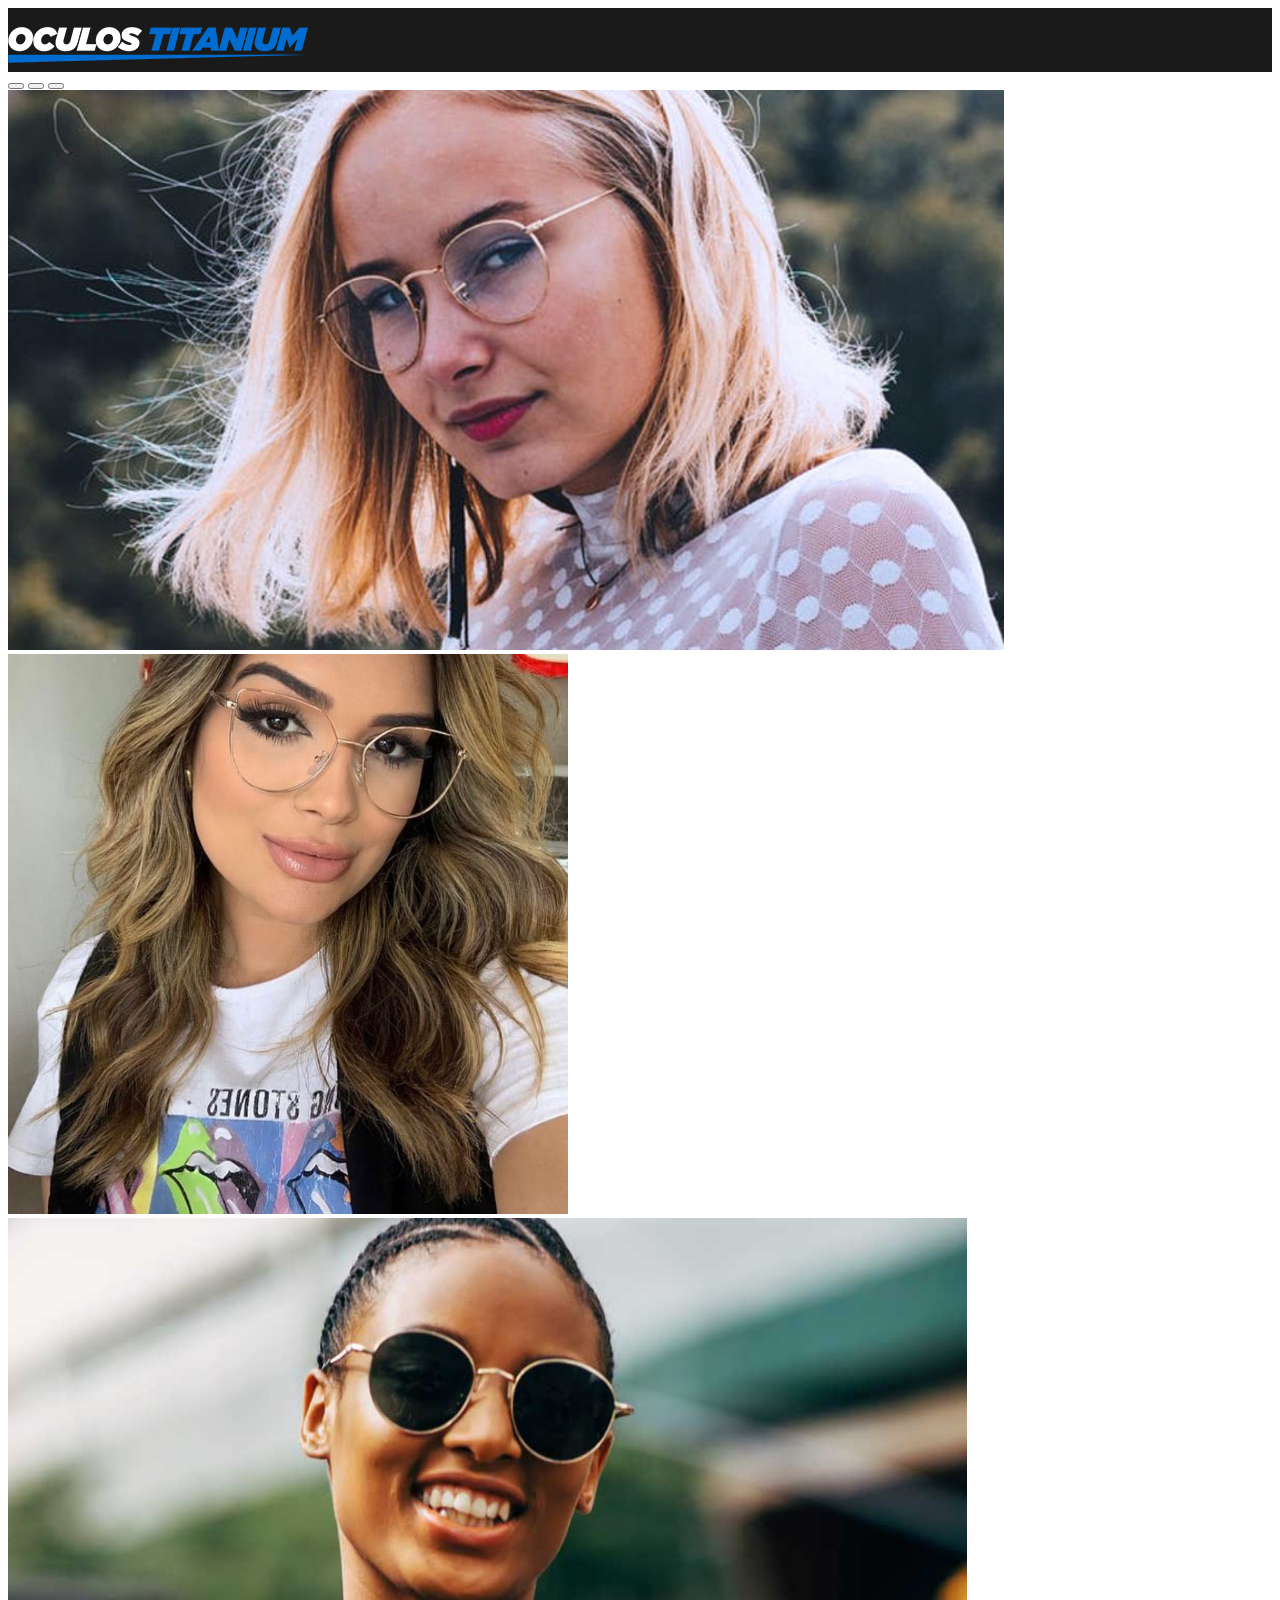
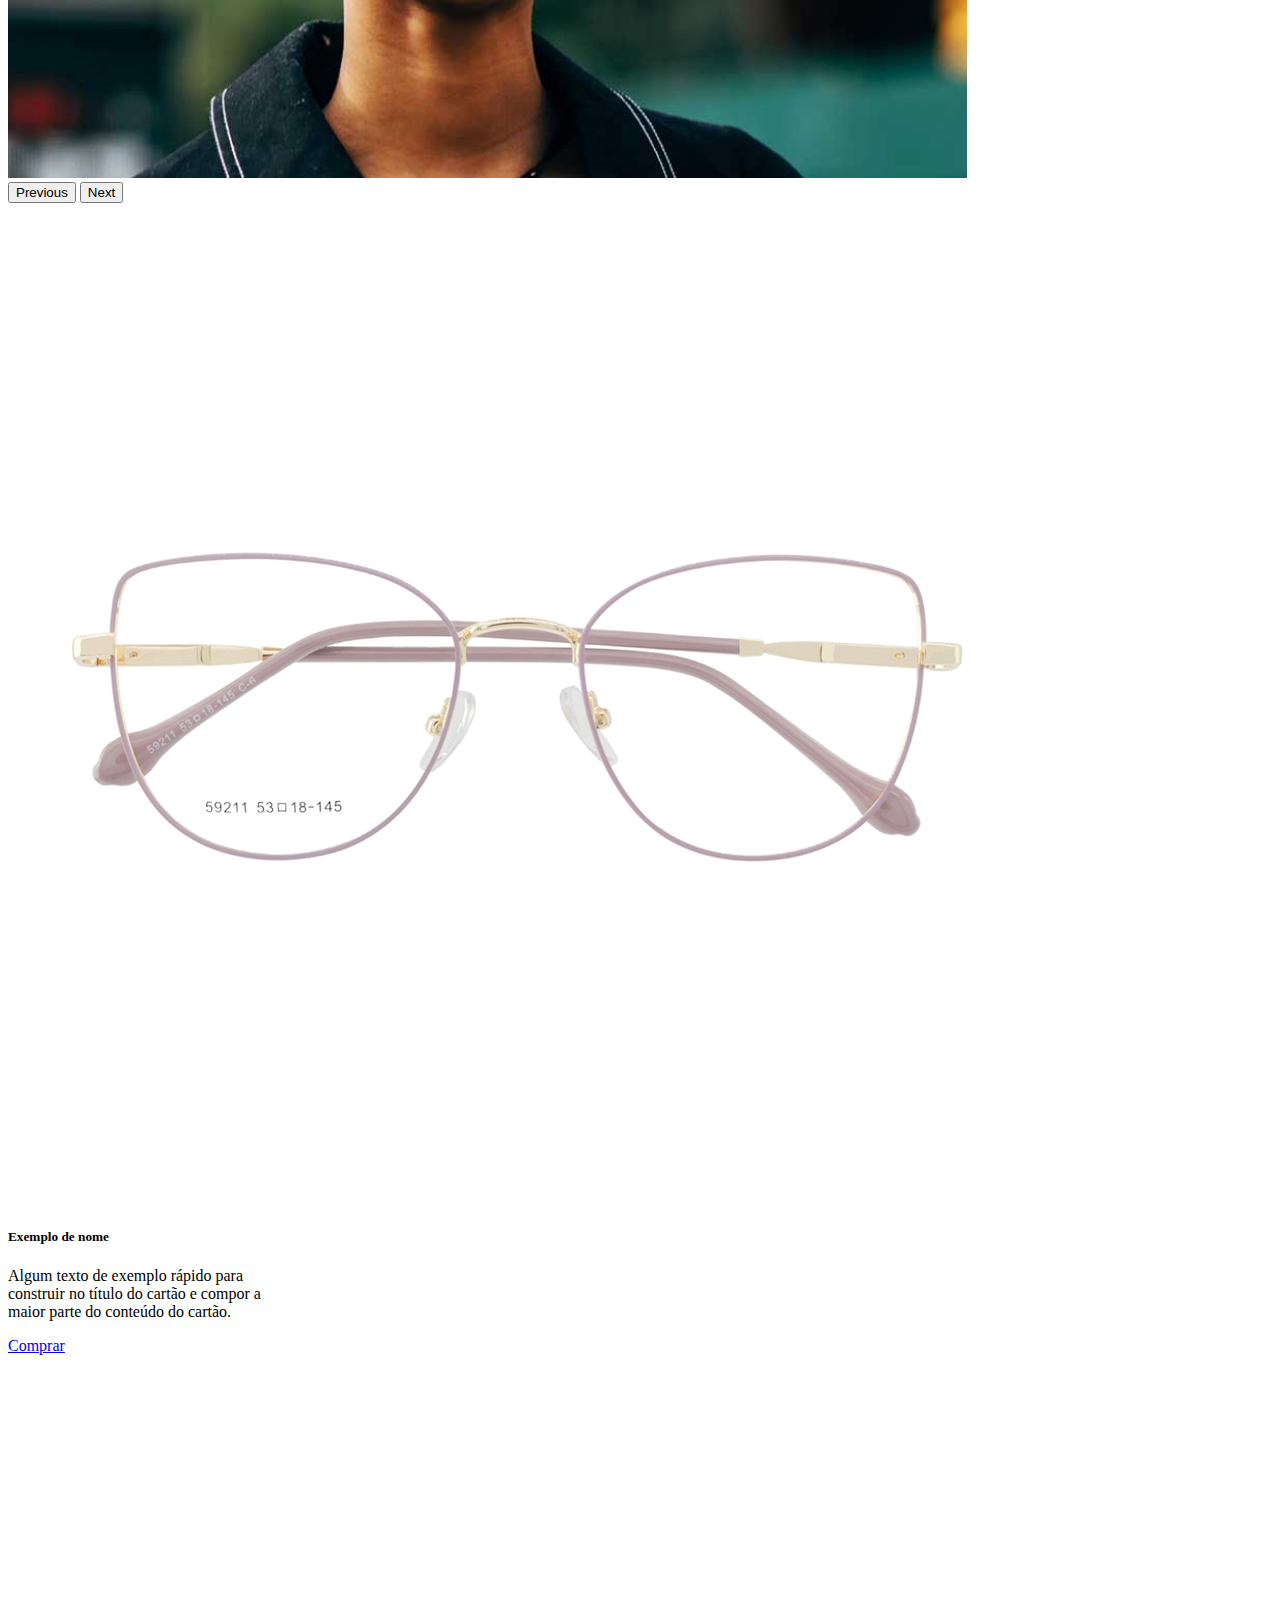
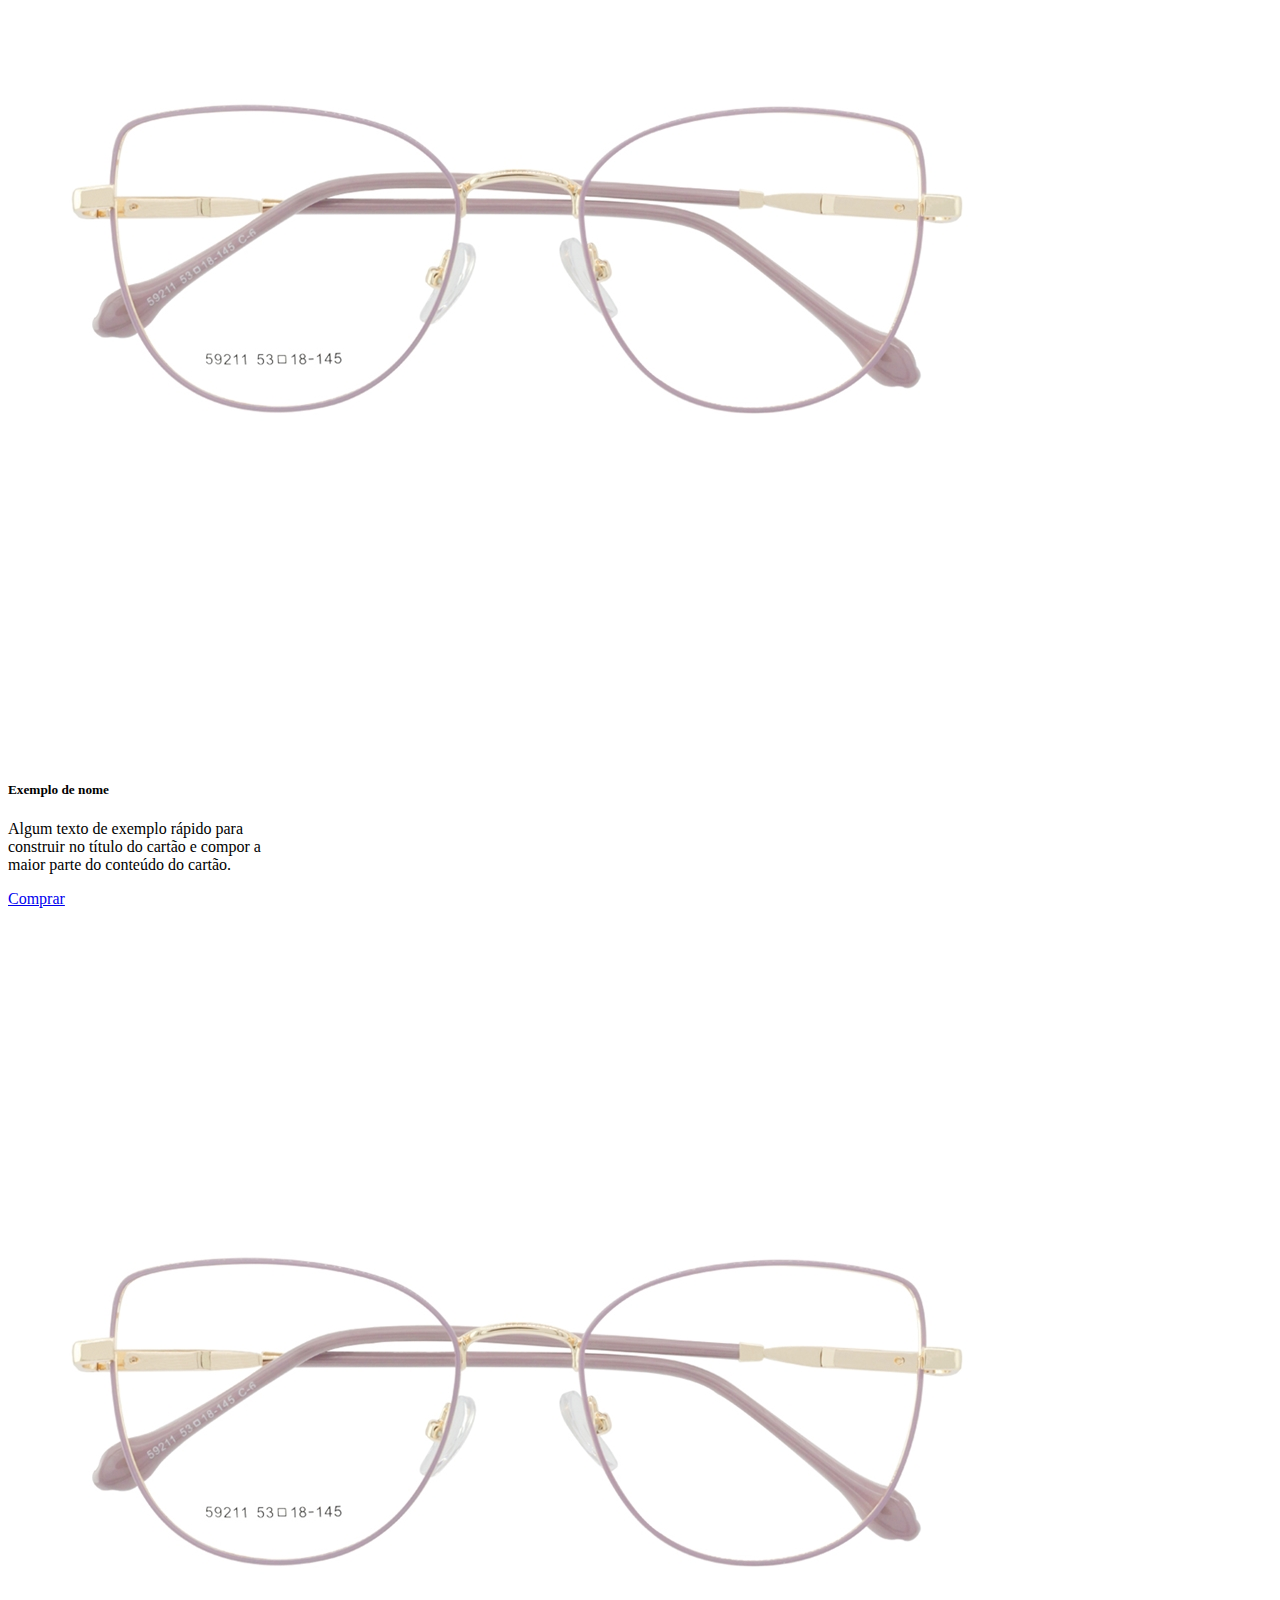
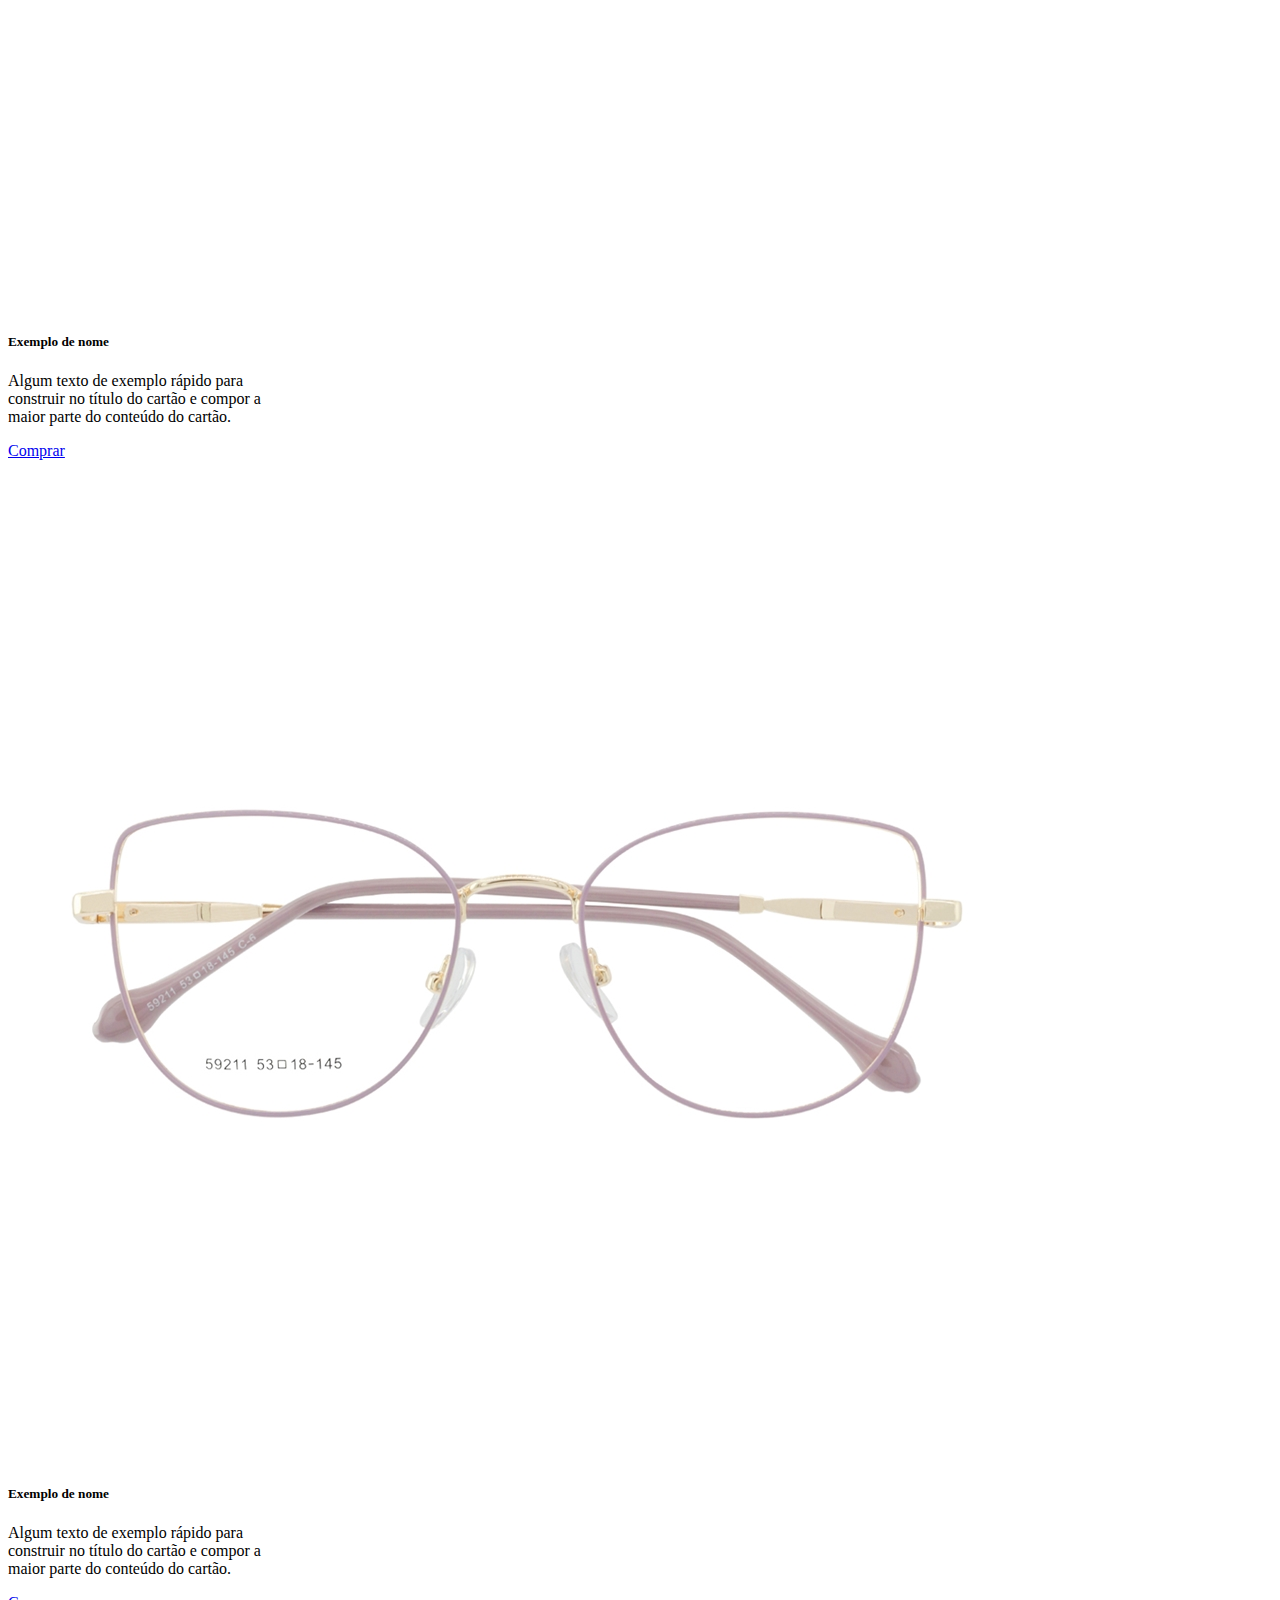
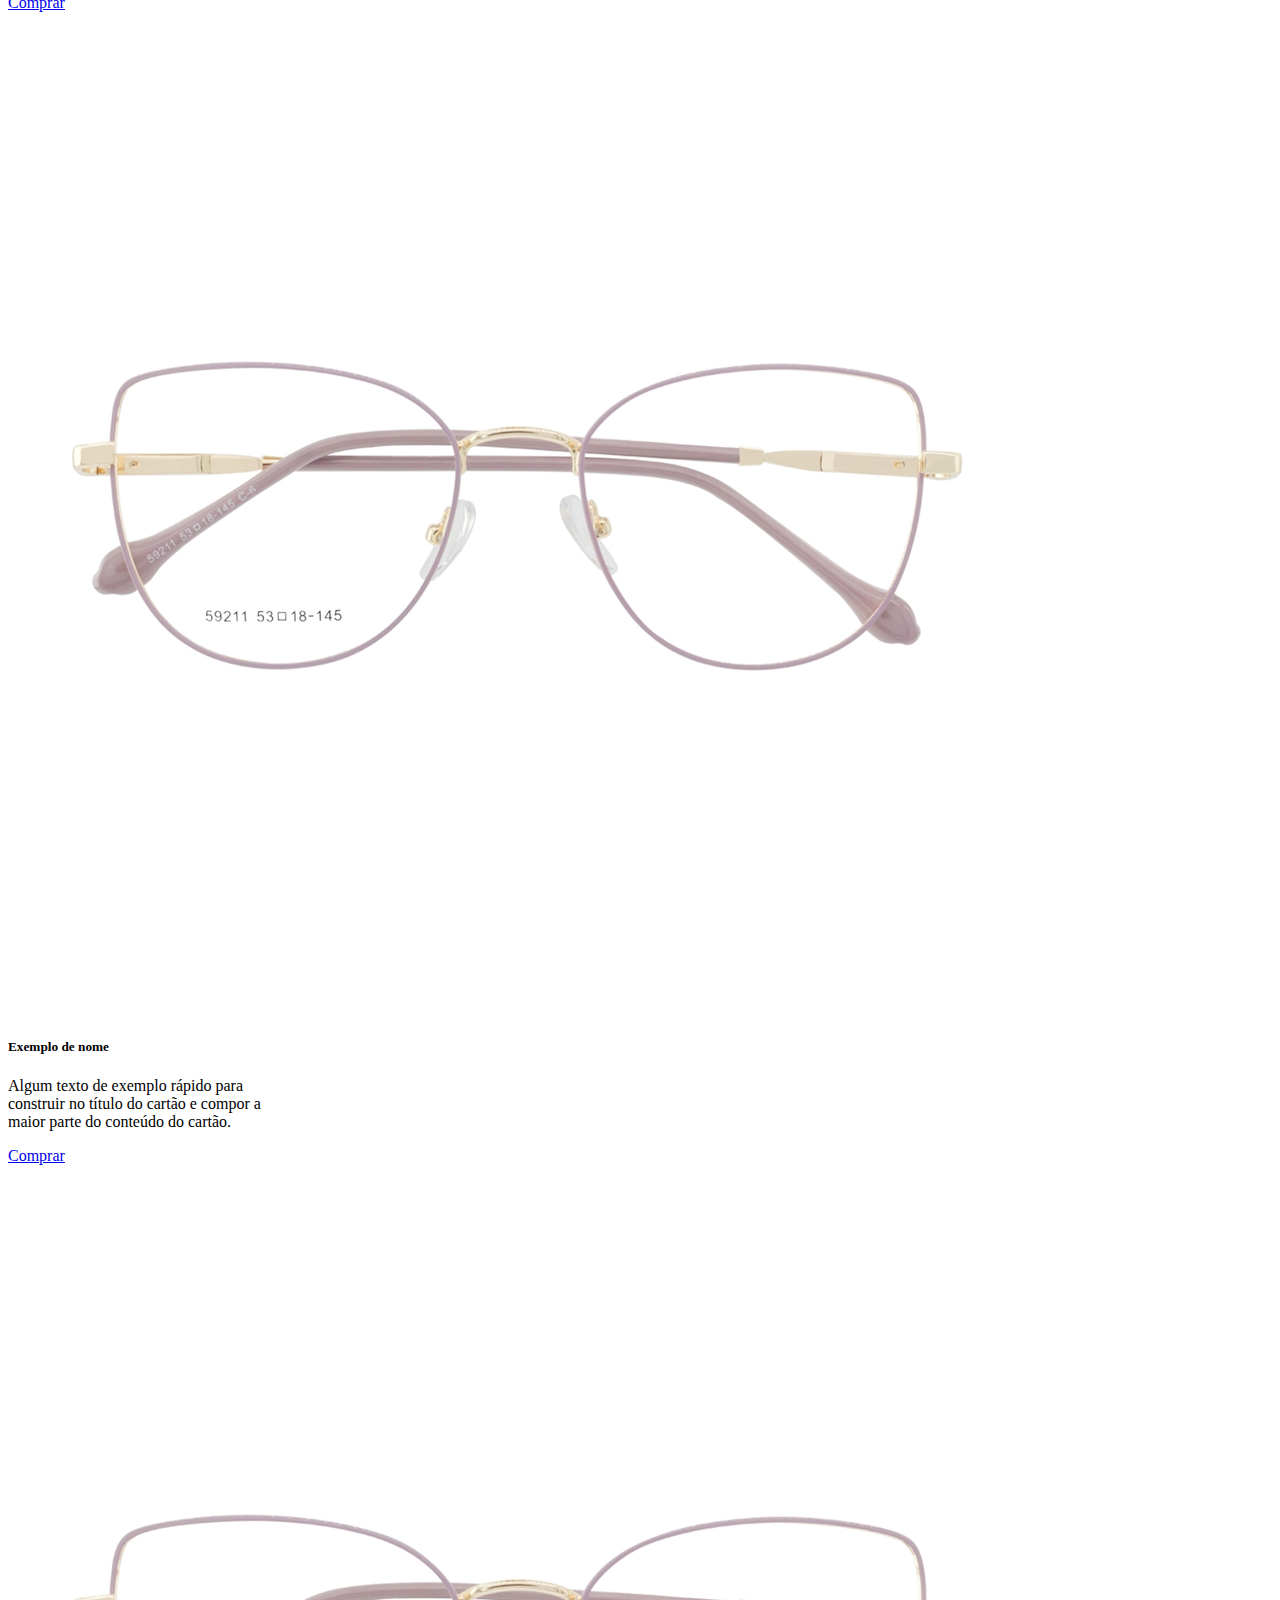
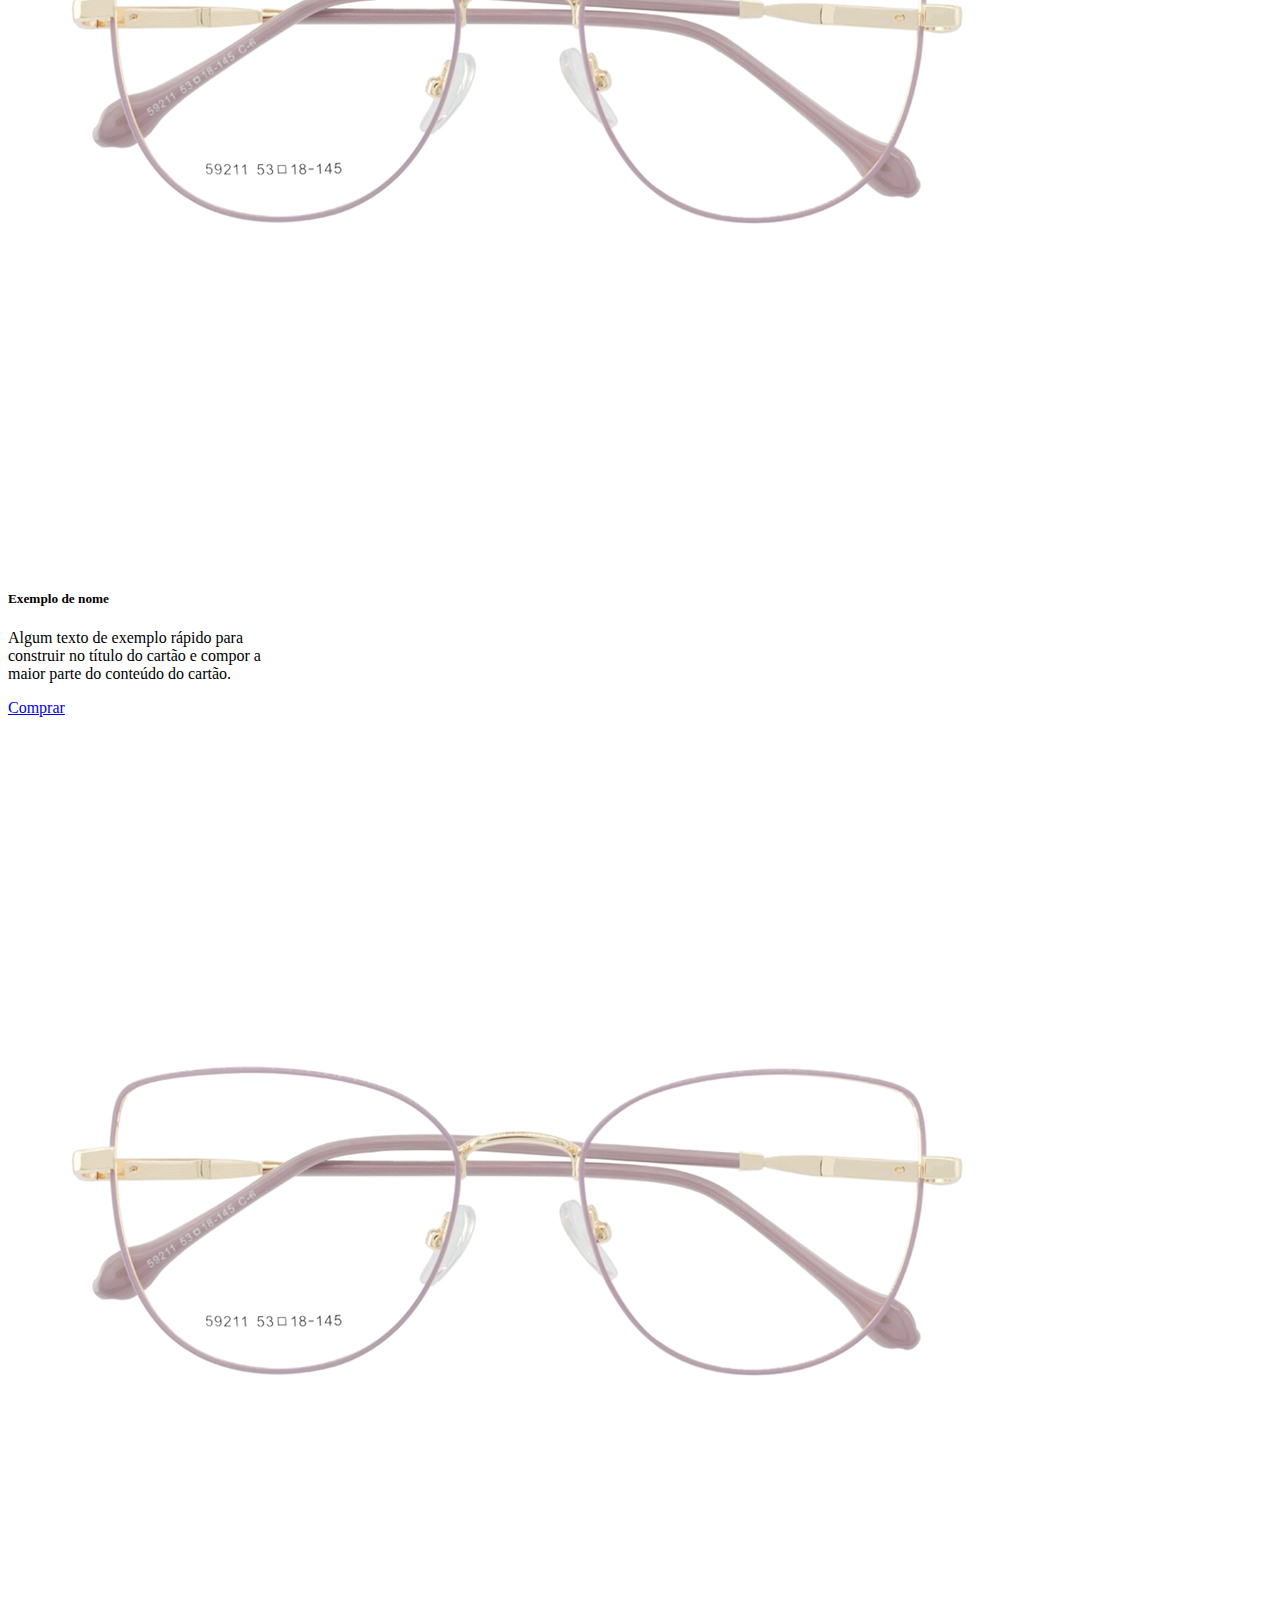
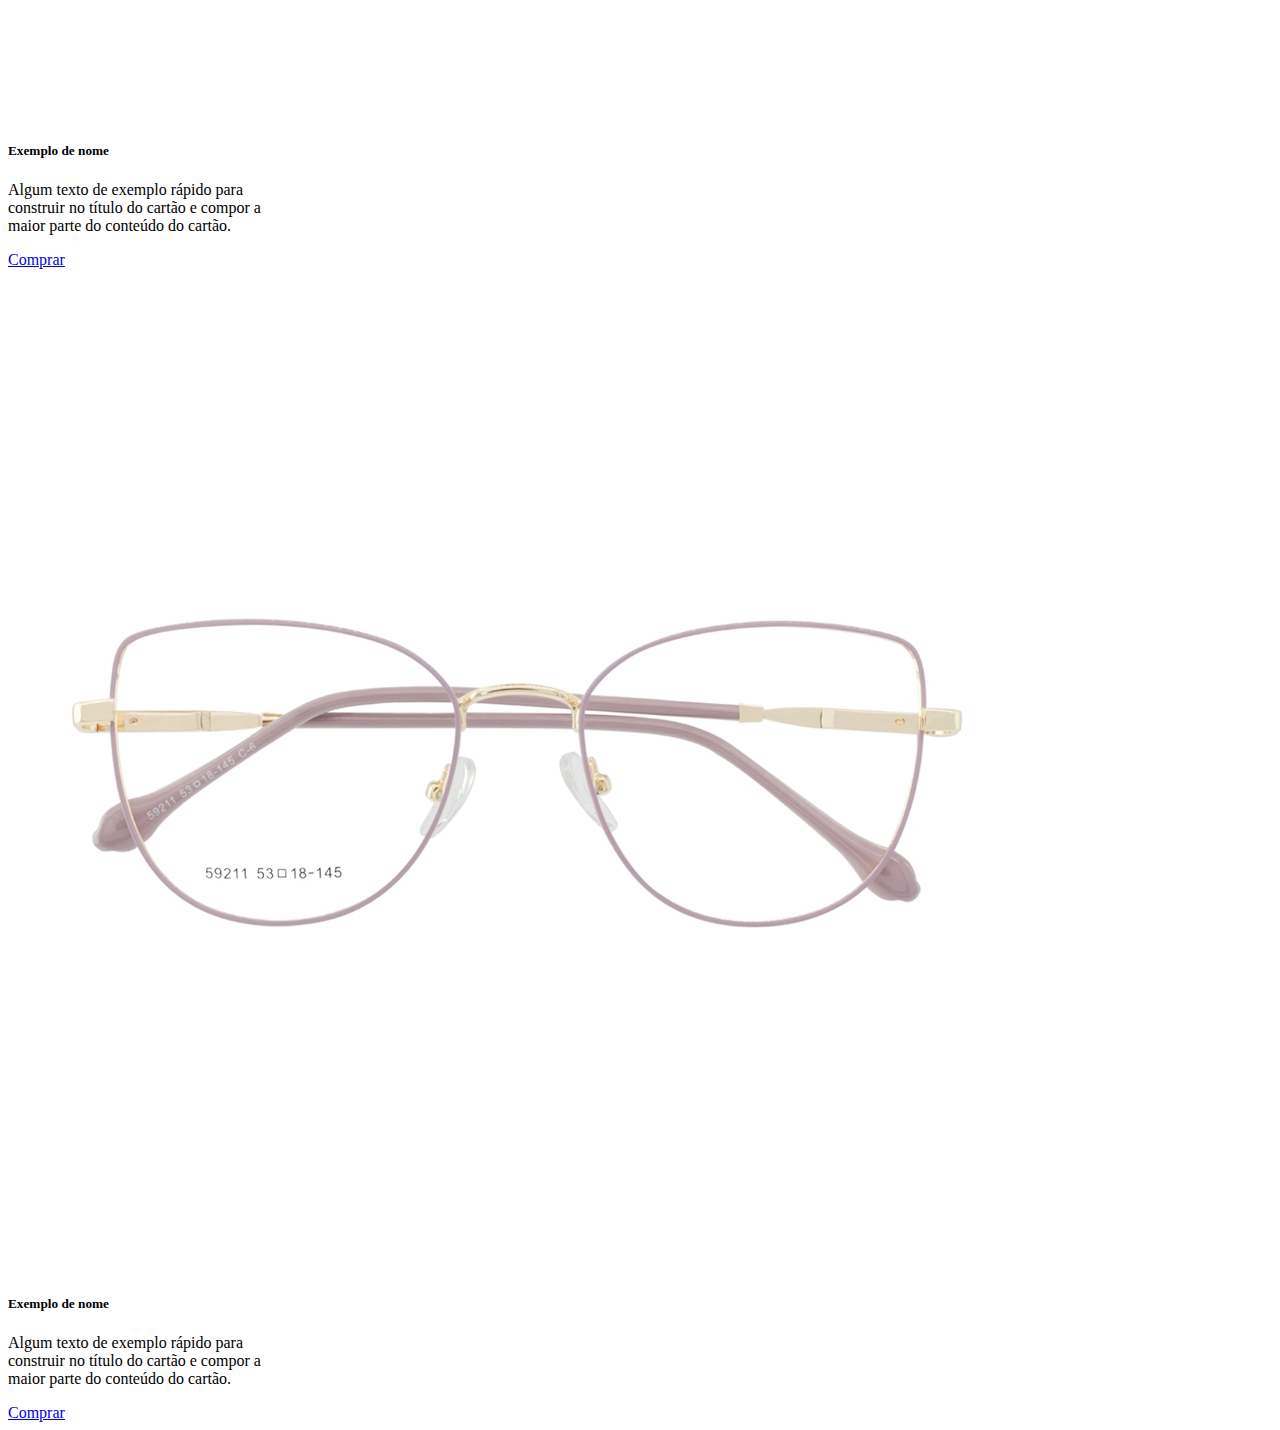
<file: baratok/index.html>
<!DOCTYPE html>
<html lang="en">
<head>
    <meta charset="UTF-8">
    <meta http-equiv="X-UA-Compatible" content="IE=edge">
    <meta name="viewport" content="width=device-width, initial-scale=1.0">
    <title>Baratok</title>

    
    <link href="https://cdn.jsdelivr.net/npm/bootstrap@5.2.2/dist/css/bootstrap.min.css" rel="stylesheet" integrity="sha384-Zenh87qX5JnK2Jl0vWa8Ck2rdkQ2Bzep5IDxbcnCeuOxjzrPF/et3URy9Bv1WTRi" crossorigin="anonymous">
    <link rel="stylesheet" type="text/css" href="src/style.css">
</head>
<body>
    <header>
        <nav class="navbar bg-color">
            <div class="container-fluid d-flex justify-content-center">
              <a class="navbar-brand" href="https://compra.abaratok.com/checkout" target="_blank">
                <img src="./src/img/logo.png" alt="Logo">
              </a>
            </div>
          </nav>
    </header>
    
    <main>
        <div id="carouselExampleIndicators" class="carousel slide" data-bs-ride="true">
            <div class="carousel-indicators">
              <button type="button" data-bs-target="#carouselExampleIndicators" data-bs-slide-to="0" class="active" aria-current="true" aria-label="Slide 1"></button>
              <button type="button" data-bs-target="#carouselExampleIndicators" data-bs-slide-to="1" aria-label="Slide 2"></button>
              <button type="button" data-bs-target="#carouselExampleIndicators" data-bs-slide-to="2" aria-label="Slide 3"></button>
            </div>
            <div class="carousel-inner">
              <div class="carousel-item active">
                <img src="./src/img/slideoc1.jpg" class="d-block w-100 imagem-carrosel" alt="...">
              </div>
              <div class="carousel-item">
                <img src="./src/img/slideoc2.jpg" class="d-block w-100 imagem-carrosel" alt="...">
              </div>
              <div class="carousel-item">
                <img src="./src/img/slideoc3.jpg" class="d-block w-100 imagem-carrosel" alt="...">
              </div>
            </div>
            <button class="carousel-control-prev" type="button" data-bs-target="#carouselExampleIndicators" data-bs-slide="prev">
              <span class="carousel-control-prev-icon" aria-hidden="true"></span>
              <span class="visually-hidden">Previous</span>
            </button>
            <button class="carousel-control-next" type="button" data-bs-target="#carouselExampleIndicators" data-bs-slide="next">
              <span class="carousel-control-next-icon" aria-hidden="true"></span>
              <span class="visually-hidden">Next</span>
            </button>
        </div>
    </main>

    <section class="container-fluid">
        <div class="row">
            <div class="col-sm-12 col-md-6 col-lg-4 col-xl-3 mt-4">
                <div class="card" style="width: 18rem;">
                    <img src="./src/img/imgoculos.jpg" class="card-img-top" alt="...">
                    <div class="card-body">
                        <h5 class="card-title">Exemplo de nome</h5>
                        <p class="card-text">Algum texto de exemplo rápido para construir no título do cartão e compor a maior parte do conteúdo do cartão.</p>
                        <a href="#" class="btn btn-primary">Comprar</a>
                    </div>
                </div>
            </div>

            <div class="col-sm-12 col-md-6 col-lg-4 col-xl-3 mt-4">
                <div class="card" style="width: 18rem;">
                    <img src="./src/img/imgoculos.jpg" class="card-img-top" alt="...">
                    <div class="card-body">
                        <h5 class="card-title">Exemplo de nome</h5>
                        <p class="card-text">Algum texto de exemplo rápido para construir no título do cartão e compor a maior parte do conteúdo do cartão.</p>
                        <a href="#" class="btn btn-primary">Comprar</a>
                    </div>
                </div>
            </div>

            <div class="col-sm-12 col-md-6 col-lg-4 col-xl-3 mt-4">
                <div class="card" style="width: 18rem;">
                    <img src="./src/img/imgoculos.jpg" class="card-img-top" alt="...">
                    <div class="card-body">
                        <h5 class="card-title">Exemplo de nome</h5>
                        <p class="card-text">Algum texto de exemplo rápido para construir no título do cartão e compor a maior parte do conteúdo do cartão.</p>
                        <a href="#" class="btn btn-primary">Comprar</a>
                    </div>
                </div>
            </div>  

            <div class="col-sm-12 col-md-6 col-lg-4 col-xl-3 mt-4">
                <div class="card" style="width: 18rem;">
                    <img src="./src/img/imgoculos.jpg" class="card-img-top" alt="...">
                    <div class="card-body">
                        <h5 class="card-title">Exemplo de nome</h5>
                        <p class="card-text">Algum texto de exemplo rápido para construir no título do cartão e compor a maior parte do conteúdo do cartão.</p>
                        <a href="#" class="btn btn-primary">Comprar</a>
                    </div>
                </div>
            </div>  
        </div>
        
        <div class="row">
            <div class="col-sm-12 col-md-6 col-lg-4 col-xl-3 mt-4">
                <div class="card" style="width: 18rem;">
                    <img src="./src/img/imgoculos.jpg" class="card-img-top" alt="...">
                    <div class="card-body">
                        <h5 class="card-title">Exemplo de nome</h5>
                        <p class="card-text">Algum texto de exemplo rápido para construir no título do cartão e compor a maior parte do conteúdo do cartão.</p>
                        <a href="#" class="btn btn-primary">Comprar</a>
                    </div>
                </div>
            </div>

            <div class="col-sm-12 col-md-6 col-lg-4 col-xl-3 mt-4">
                <div class="card" style="width: 18rem;">
                    <img src="./src/img/imgoculos.jpg" class="card-img-top" alt="...">
                    <div class="card-body">
                        <h5 class="card-title">Exemplo de nome</h5>
                        <p class="card-text">Algum texto de exemplo rápido para construir no título do cartão e compor a maior parte do conteúdo do cartão.</p>
                        <a href="#" class="btn btn-primary">Comprar</a>
                    </div>
                </div>
            </div>

            <div class="col-sm-12 col-md-6 col-lg-4 col-xl-3 mt-4">
                <div class="card" style="width: 18rem;">
                    <img src="./src/img/imgoculos.jpg" class="card-img-top" alt="...">
                    <div class="card-body">
                        <h5 class="card-title">Exemplo de nome</h5>
                        <p class="card-text">Algum texto de exemplo rápido para construir no título do cartão e compor a maior parte do conteúdo do cartão.</p>
                        <a href="#" class="btn btn-primary">Comprar</a>
                    </div>
                </div>
            </div>

            <div class="col-sm-12 col-md-6 col-lg-4 col-xl-3 mt-4">
                <div class="card" style="width: 18rem;">
                    <img src="./src/img/imgoculos.jpg" class="card-img-top" alt="...">
                    <div class="card-body">
                        <h5 class="card-title">Exemplo de nome</h5>
                        <p class="card-text">Algum texto de exemplo rápido para construir no título do cartão e compor a maior parte do conteúdo do cartão.</p>
                        <a href="#" class="btn btn-primary">Comprar</a>
                    </div>
                </div>
            </div>
        </div>
    </section>

    <footer>

    </footer>

    <!-- MODAL-->
    <script src="https://cdn.jsdelivr.net/npm/bootstrap@5.2.2/dist/js/bootstrap.bundle.min.js" integrity="sha384-OERcA2EqjJCMA+/3y+gxIOqMEjwtxJY7qPCqsdltbNJuaOe923+mo//f6V8Qbsw3" crossorigin="anonymous"></script>
</body>
</html>
</file>
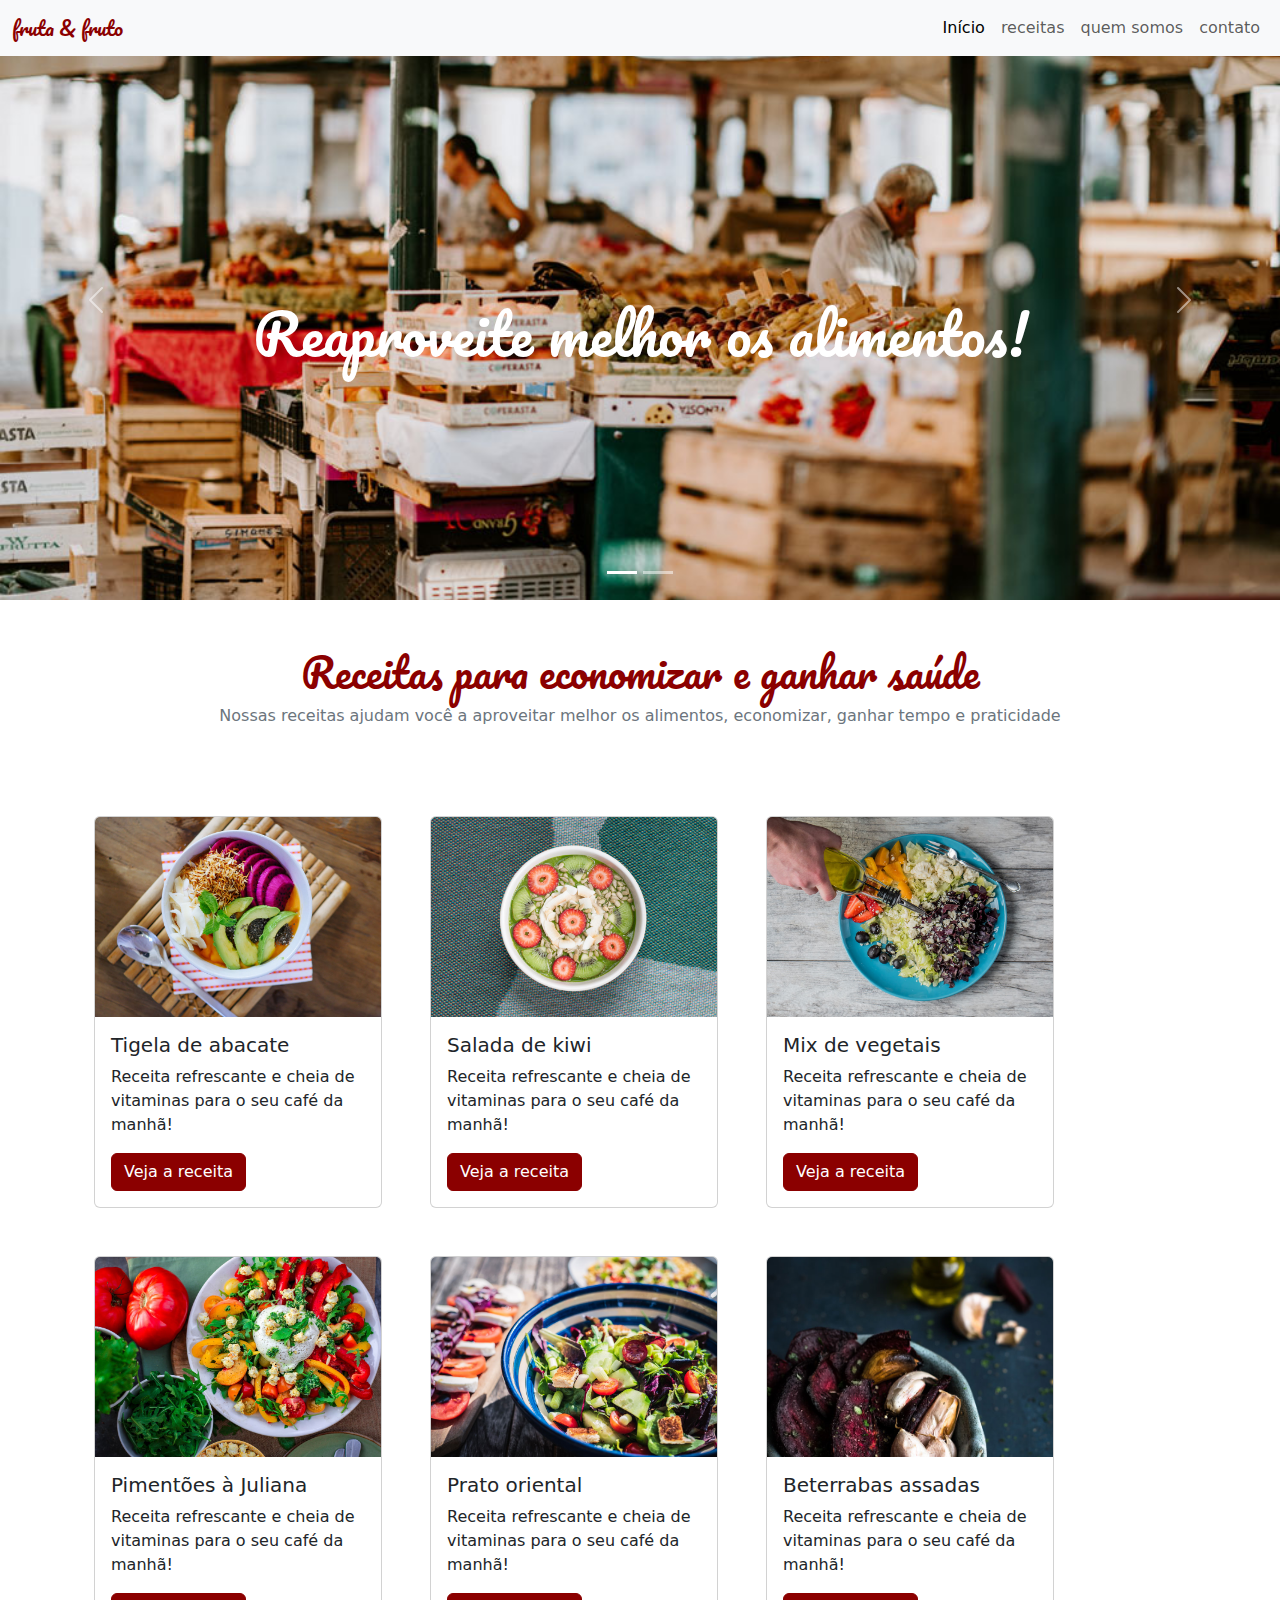
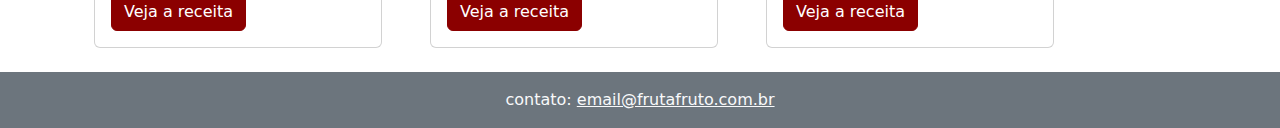
<file: projeto base/index.html>
<!DOCTYPE html>
<html>
<head>
  <meta charset="utf-8">
  <meta name="viewport" content="width=device-width, initial-scale=1">
  <title>fruta e fruto</title>
  <link rel="stylesheet" href="https://cdn.jsdelivr.net/npm/bootstrap@5.2.2/dist/css/bootstrap.min.css">
  <link rel="preconnect" href="https://fonts.googleapis.com">
  <link rel="preconnect" href="https://fonts.gstatic.com" crossorigin>
  <link href="https://fonts.googleapis.com/css2?family=Pacifico&display=swap" rel="stylesheet">
  <link rel="stylesheet" type="text/css" href="src/style.css">
</head>

<body>

  <header>
    <!-- NAV BAR -->
    <nav class="navbar navbar-expand-lg bg-light fixed-top">
      <!-- aqui que colocamos a posição fixa do nosso navbar-->
      <!-- aqui seria o botãozinho hambúrguer -->
      <div class="container-fluid">
        <a class="navbar-brand fonte-titulo texto-cor-especial" href="#">fruta & fruto</a>
        <button class="navbar-toggler" type="button" data-bs-toggle="collapse" data-bs-target="#navbarNavAltMarkup"
          aria-controls="navbarNavAltMarkup" aria-expanded="false" aria-label="Toggle navigation">
          <span class="navbar-toggler-icon"></span>
        </button>
  
        <div class="collapse navbar-collapse justify-content-end" id="navbarNavAltMarkup">
          <!-- nesse caso somente copiamos a classe que possui esse atributo do flexbox e colamos na div pai-->
          <div class="navbar-nav">
            <a class="nav-link active" aria-current="page" href="#">Início</a>
            <a class="nav-link" href="#">receitas</a>
            <a class="nav-link" href="#">quem somos</a>
            <a class="nav-link" data-bs-toggle="modal" data-bs-target="#exampleModal" href="#">contato</a>
          </div>
        </div>
      </div>
    </nav>
  </header>

  <main>
    <section class="carrosel">
      <!-- Carrosel de Imagens -->
      <div id="carouselExampleCaptions" class="carousel slide" data-interval="1000" data-bs-ride="carousel">
        <div class="carousel-indicators">
          <button type="button" data-bs-target="#carouselExampleCaptions" data-bs-slide-to="0" class="active"
            aria-current="true" aria-label="Slide 1"></button>
          <button type="button" data-bs-target="#carouselExampleCaptions" data-bs-slide-to="1"
            aria-label="Slide 2"></button>
        </div>
        <div class="carousel-inner ">
          <div class="carousel-item active">
            <img src="src/img/carrossel-img1.jpg" class="d-block w-100 imagem-carrosel" alt="...">
            <!-- criando nossas próprias classe -->
            <div class="carousel-caption d-none d-md-block h-50">
              <h1 class="fonte-titulo display-4">Reaproveite melhor os alimentos!</h1>
            </div>
          </div>
          <div class="carousel-item">
            <img src="src/img/carrossel-img2.jpg" class="d-block w-100 imagem-carrosel " alt="...">
            <div class="carousel-caption d-none d-md-block h-50">
              <h1 class="fonte-titulo display-4">Economize e ganhe em saúde!</h1>
            </div>
          </div>
        </div>
        <button class="carousel-control-prev" type="button" data-bs-target="#carouselExampleCaptions" data-bs-slide="prev">
          <span class="carousel-control-prev-icon" aria-hidden="true"></span>
          <span class="visually-hidden">Previous</span>
        </button>
        <button class="carousel-control-next" type="button" data-bs-target="#carouselExampleCaptions" data-bs-slide="next">
          <span class="carousel-control-next-icon" aria-hidden="true"></span>
          <span class="visually-hidden">Next</span>
        </button>
      </div>
    </section>
    
    <section class="sub-titulo">
      <h1 class="text-center fonte-titulo cor-especial pt-5">Receitas para economizar e ganhar saúde</h1>
      <p class="text-center text-secondary pb-5">Nossas receitas ajudam você a aproveitar melhor os alimentos, economizar,
        ganhar tempo e praticidade</p>
    </section> 
  </main>

  <section class="container cards-receitas">
    <div class="row">
      <!-- CARDS -->
      <article class="card borda-cor-especia card-largura p-0 m-4 col-12 col-md-4">
        <img src="src/img/receita-abacate.jpg" alt="tigela com salada de abacate, vista superior"
          class="card-img-top card-posicao-imagem">
        <div class="card-body">
          <h5 class="card-title">Tigela de abacate</h5>
          <p class="card-text">Receita refrescante e cheia de vitaminas para o seu café da manhã!</p>
          <a href="#" class="btn botao-cor-especial">Veja a receita</a>
        </div>
      </article>
  
      <article class="card borda-cor-especia card-largura p-0 m-4 col-12 col-md-4">
        <img src="src/img/receita-kiwi.jpg" alt="tigela com salada de abacate, vista superior"
          class="card-img-top card-posicao-imagem">
        <div class="card-body">
          <h5 class="card-title">Salada de kiwi</h5>
          <p class="card-text">Receita refrescante e cheia de vitaminas para o seu café da manhã!</p>
          <a href="#" class="btn botao-cor-especial">Veja a receita</a>
        </div>
      </article>
  
      <article class="card borda-cor-especia card-largura p-0 m-4 col-12 col-md-4">
        <img src="src/img/receita-mix.jpg"
          alt="prato com mix de vegetais e mão de pessoa adicionando azeite, vista superior"
          class="card-img-top card-posicao-imagem">
        <div class="card-body">
          <h5 class="card-title">Mix de vegetais</h5>
          <p class="card-text">Receita refrescante e cheia de vitaminas para o seu café da manhã!</p>
          <a href="#" class="btn botao-cor-especial">Veja a receita</a>
        </div>
      </article>
  
      <article class="card borda-cor-especia card-largura p-0 m-4 col-12 col-md-4">
        <img src="src/img/receita-pimentoes.jpg"
          alt="prato de salada de pimentões com alguns ingredientes ao lado, vista superior"
          class="card-img-top card-posicao-imagem">
        <div class="card-body">
          <h5 class="card-title">Pimentões à Juliana</h5>
          <p class="card-text">Receita refrescante e cheia de vitaminas para o seu café da manhã!</p>
          <a href="#" class="btn botao-cor-especial">Veja a receita</a>
        </div>
      </article>
  
      <article class="card borda-cor-especia card-largura p-0 m-4 col-12 col-md-4">
        <img src="src/img/receita-oriental.jpg" alt="tigela com salada de vegetais estilo oriental, vista de cima"
          class="card-img-top card-posicao-imagem">
        <div class="card-body">
          <h5 class="card-title">Prato oriental</h5>
          <p class="card-text">Receita refrescante e cheia de vitaminas para o seu café da manhã!</p>
          <a href="#" class="btn botao-cor-especial">Veja a receita</a>
        </div>
      </article>
  
      <article class="card borda-cor-especia card-largura p-0 m-4 col-12 col-md-4">
        <img src="src/img/receita-beterrabas.jpg"
          alt="tigela com beterrabas e dentes de alho assados em primeiro plano, com ingredientes ao fundo"
          class="card-img-top card-posicao-imagem">
        <div class="card-body">
          <h5 class="card-title">Beterrabas assadas</h5>
          <p class="card-text">Receita refrescante e cheia de vitaminas para o seu café da manhã!</p>
          <a href="#" class="btn botao-cor-especial">Veja a receita</a>
        </div>
      </article>
    </div>
  </section>

  <footer class="bg-secondary p-3">
    <p class="text-light m-0 text-center">contato: <a class="text-light" href="mailto:email@frutafruto.com.br" >email@frutafruto.com.br</a></p>
  </footer>

  <!-- MODAL -->  
  <div class="modal fade" id="exampleModal" tabindex="-1" aria-labelledby="exampleModalLabel" aria-hidden="true">
    <div class="modal-dialog">
      <div class="modal-content">
        <div class="modal-header">
          <h1 class="modal-title fs-5" id="exampleModalLabel">Modal title</h1>
          <button type="button" class="btn-close" data-bs-dismiss="modal" aria-label="Close"></button>
        </div>

        <div class="modal-body">
          <!-- Formulário -->
          <div class="mb-3">
            <label for="exampleFormControlInput1" class="form-label">Endereço de email:</label>
            <input type="email" class="form-control" id="exampleFormControlInput1" placeholder="nome@exemplo.com">
          </div>
          <div class="mb-3">
            <label for="exampleFormControlTextarea1" class="form-label">Deixe seu comentário:</label>
            <textarea class="form-control" id="exampleFormControlTextarea1" rows="3"></textarea>
          </div>
        </div>

        <div class="modal-footer">
          <button type="button" class="btn btn-secondary" data-bs-dismiss="modal">Close</button>
          <button type="button" class="btn btn-primary">Save changes</button>
        </div>
      </div>
    </div>
  </div>
  
  <script src="	https://cdn.jsdelivr.net/npm/bootstrap@5.2.2/dist/js/bootstrap.bundle.min.js"></script>
</body>
</html>
</file>
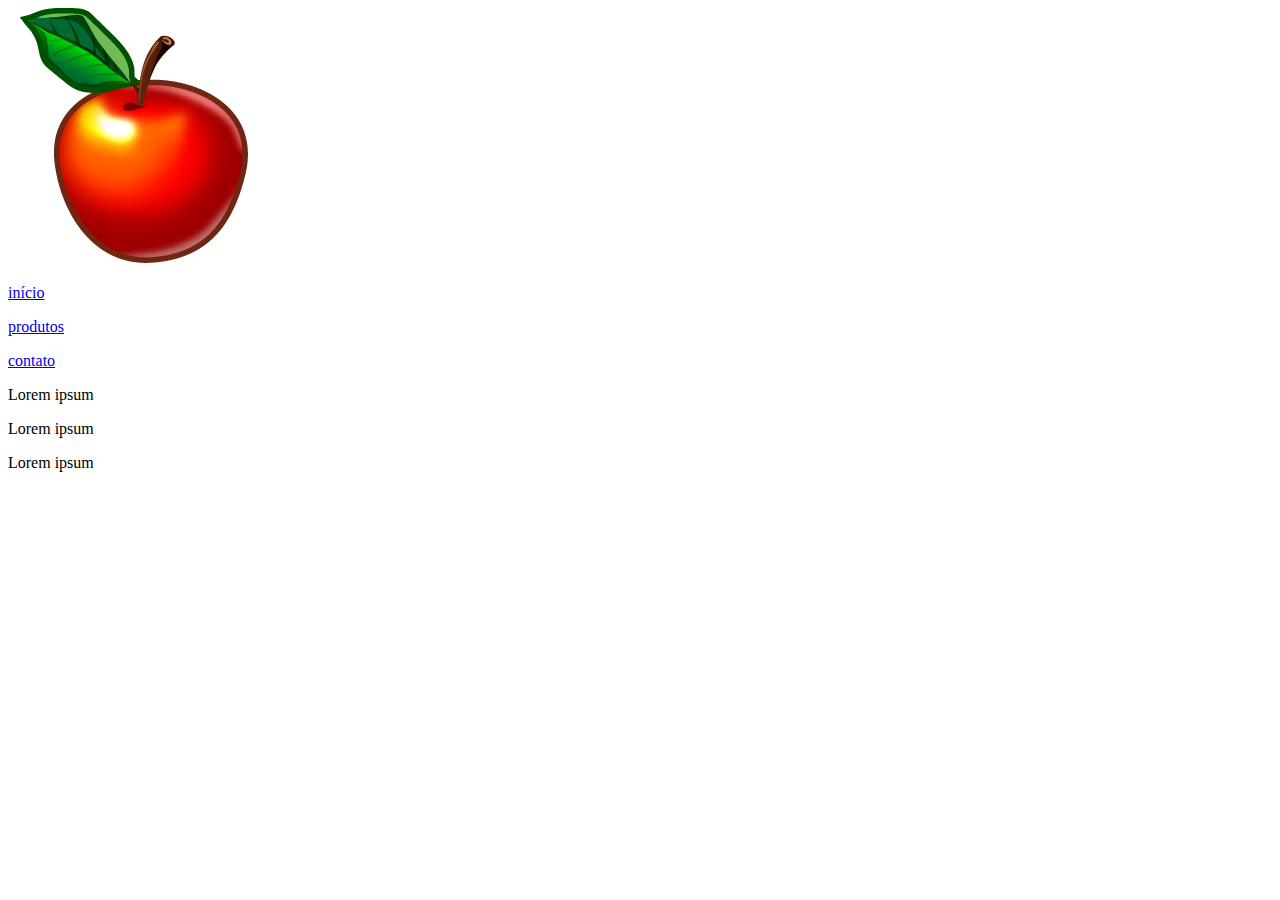
<file: projeto base/src/semantica-html/html-divs.html>
<!DOCTYPE html>
<html>
<head>
  <meta charset="utf-8">
  <title>meu site</title>
</head>
<body>

  <div class="principal">
    <div class="imagem">
      <img src="apple.png">
    </div>
    <div class="menu">
      <p><a href="#">início</a></p>
      <p><a href="#">produtos</a></p>
      <p><a href="#">contato</a></p>
    </div>
    <div class="textos">
      <div class="texto-um">
        <p>Lorem ipsum</p>
      </div>
      <div class="texto-dois">
        <p>Lorem ipsum</p>
      </div>
      <div class="texto-tres">
        <p>Lorem ipsum</p>
      </div>    
    </div>
  </div>

</body>
</html>
</file>
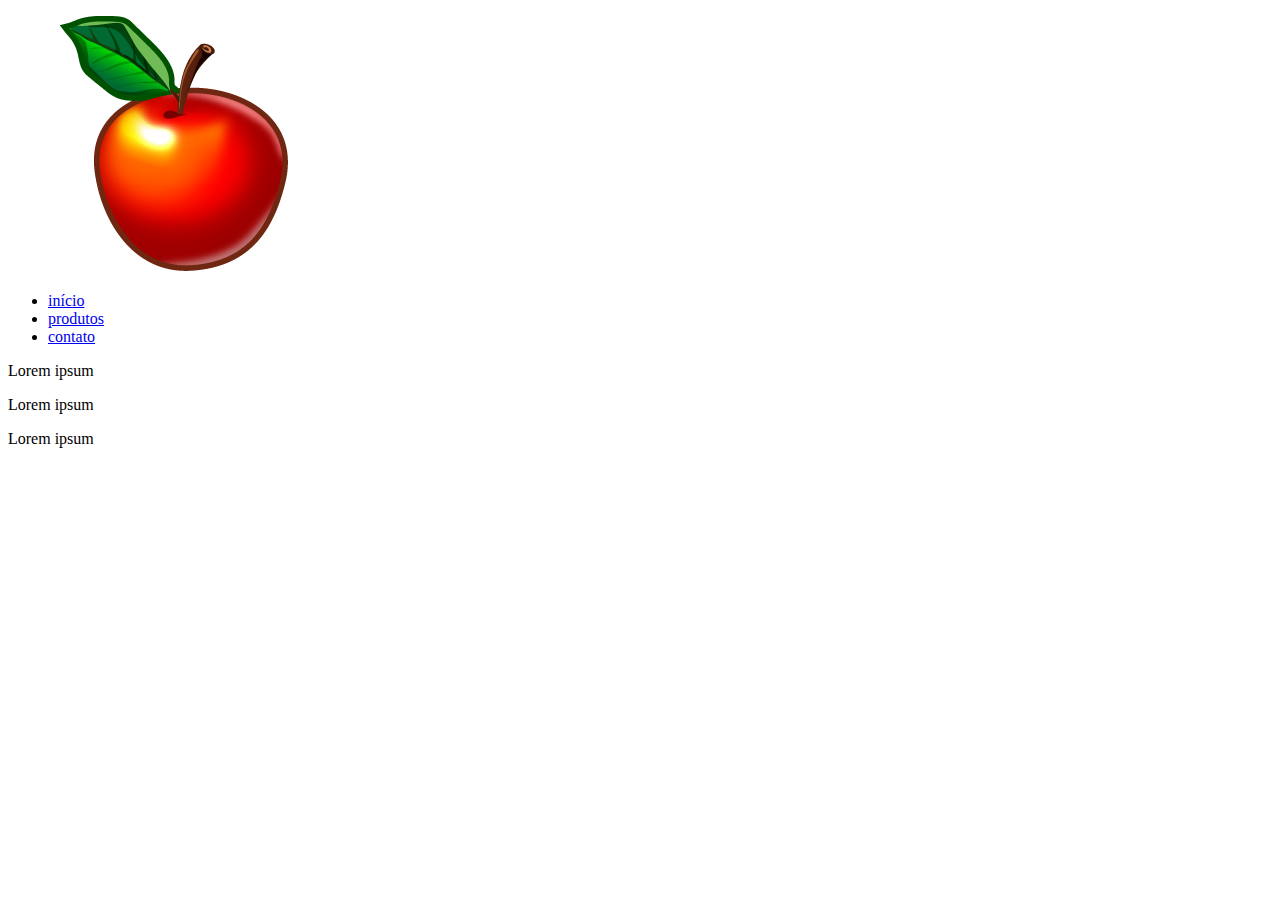
<file: projeto base/src/semantica-html/html-semantico.html>
<!DOCTYPE html>
<html>
<head>
  <meta charset="utf-8">
  <title>Meu site</title>
</head>
<body>

  <main class="principal">
    <section>
      <figure class="imagem">
        <img src="apple.png" alt="desenho de uma maçã">
      </figure>
      <nav class="menu">
        <ul>
          <li><a href="#">início</a></li>
          <li><a href="#">produtos</a></li>
          <li><a href="#">contato</a></li>
        </ul>
      </nav>
    </section>
    <section class="textos">
      <article class="texto-um">
        <p>Lorem ipsum</p>
      </article>
      <article class="texto-dois">
        <p>Lorem ipsum</p>
      </article>
      <article class="texto-tres">
        <p>Lorem ipsum</p>
      </article>    
    </section>
  </main>

</body>
</html>
</file>
<file: baratok/src/style.css>
.bg-color {
    background-color: #1a1a1a;
}

.bordinha {
    border:1px solid #1aa4d7;
}
/* cor azul bonitinha: #1aa4d7 */

.imagem-carrosel{
    object-fit: cover; /* essa propriedade do css diz como elemento referenciado ao seletor se comporta
    de acordo com o container dele*/ 

   /* esse cover irá cubrir tudo, ou seja, irá preencher todos os espaços do container de forma que
    preserver a proporção*/ 

   object-position: 0 0%; /* movendo de acordo com o container que seria o pai dela, movendo sem haver distor
   ção, fazendo essa movimentação de acordo com os dois eixos existentes, eixo X e eixo Y*/ 
   height: 560px;
}

.card-tam{
    object-fit: cover;

    height: 500px;
    width: 100px;
}
</file>
<file: projeto base/src/style.css>
.imagem-carrosel{
    object-fit: cover; /* essa propriedade do css diz como elemento referenciado ao seletor se comporta
    de acordo com o container dele*/ 

   /* esse cover irá cubrir tudo, ou seja, irá preencher todos os espaços do container de forma que
    preserver a proporção*/ 

   object-position: 0 80%; /* movendo de acordo com o container que seria o pai dela, movendo sem haver distor
   ção, fazendo essa movimentação de acordo com os dois eixos existentes, eixo X e eixo Y*/ 
   height: 600px;
}
/* Caso quisesse que não houvesse movimentação na posição da imagem, utilizariamos classes separadas*/

.fonte-titulo{
    font-family: 'Pacifico', cursive; 
}

.cor-especial{
    color: darkred;
}

.texto-cor-especial{
    color: darkred!important; /* Faz com que tenha relevância maior na hora da hierarquia das classes*/
}

.botao-cor-especial{
    background-color: darkred;
    color: white;
    border-color: darkred;
}

.borda-cor-especial{
    border-color: darkred;
}

.card-posicao-imagem {
    object-fit: cover;
    /* object-position: 0 80%; */
    height: 200px;
}

.card-largura {
    width: 18rem;
}
</file>
